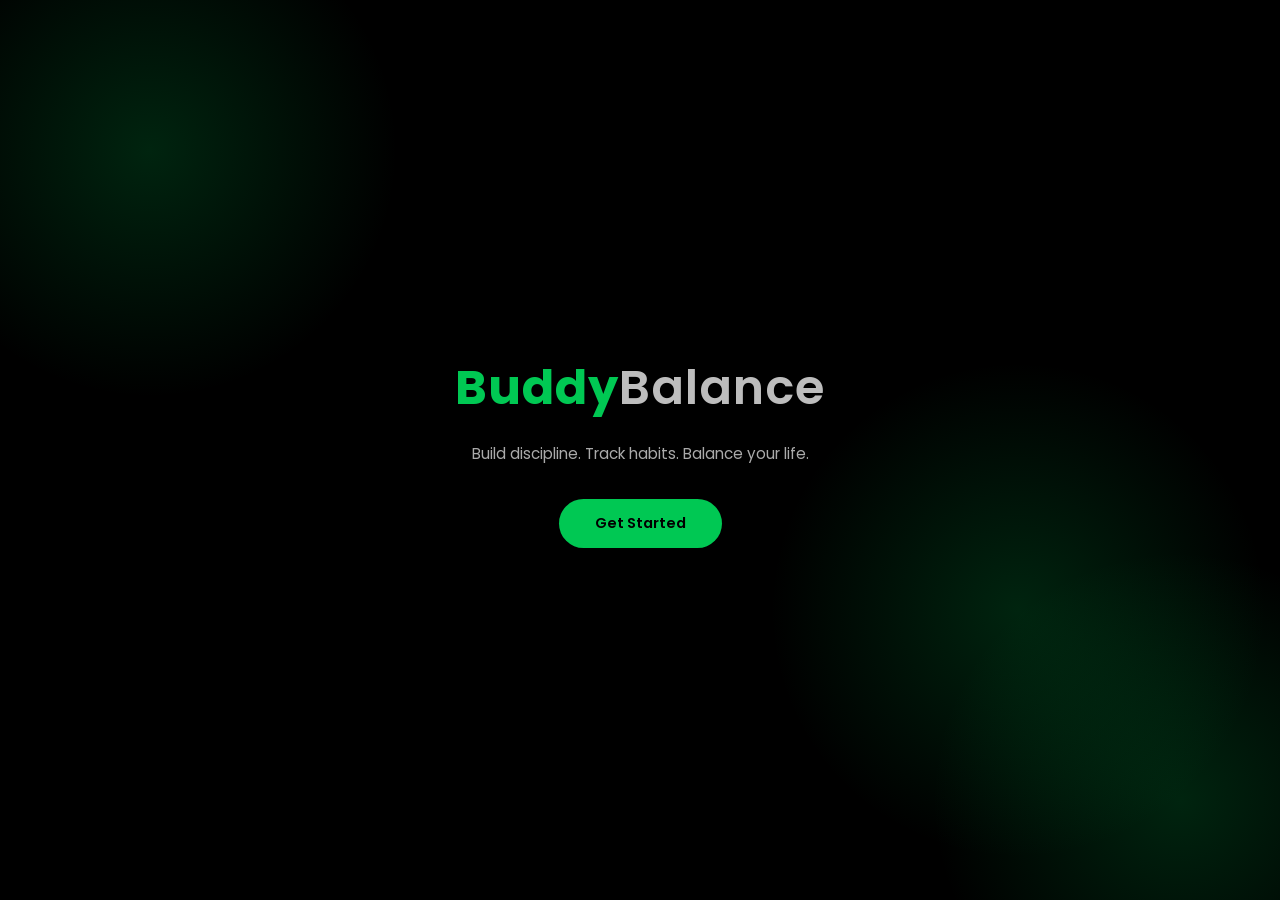
<file: index.html>
<!DOCTYPE html>
<html lang="en">
<head>
  <meta charset="UTF-8">
  <title>Buddy Balance</title>
  <meta name="viewport" content="width=device-width, initial-scale=1.0">

  <!-- FONT -->
  <link href="https://fonts.googleapis.com/css2?family=Poppins:wght@400;600;700&display=swap" rel="stylesheet">

  <link rel="stylesheet" href="welcome.css">
</head>

<body>

  <!-- BACKGROUND ANIMATION -->
  <div class="bg-animation">
    <span></span>
    <span></span>
    <span></span>
  </div>

  <!-- MAIN CONTENT -->
  <div class="welcome-wrapper">

    <!-- LOGO -->
    <h1 class="logo">
      Buddy<span>Balance</span>
    </h1>

    <!-- TAGLINE -->
    <p class="tagline">
      Build discipline. Track habits. Balance your life.
    </p>

    <!-- CTA -->
    <button class="start-btn" id="startBtn">
      Get Started
    </button>

  </div>

  <script>
    document.getElementById("startBtn").addEventListener("click", () => {
      window.location.href = "auth.html";
    });
  </script>

</body>
</html>
</file>
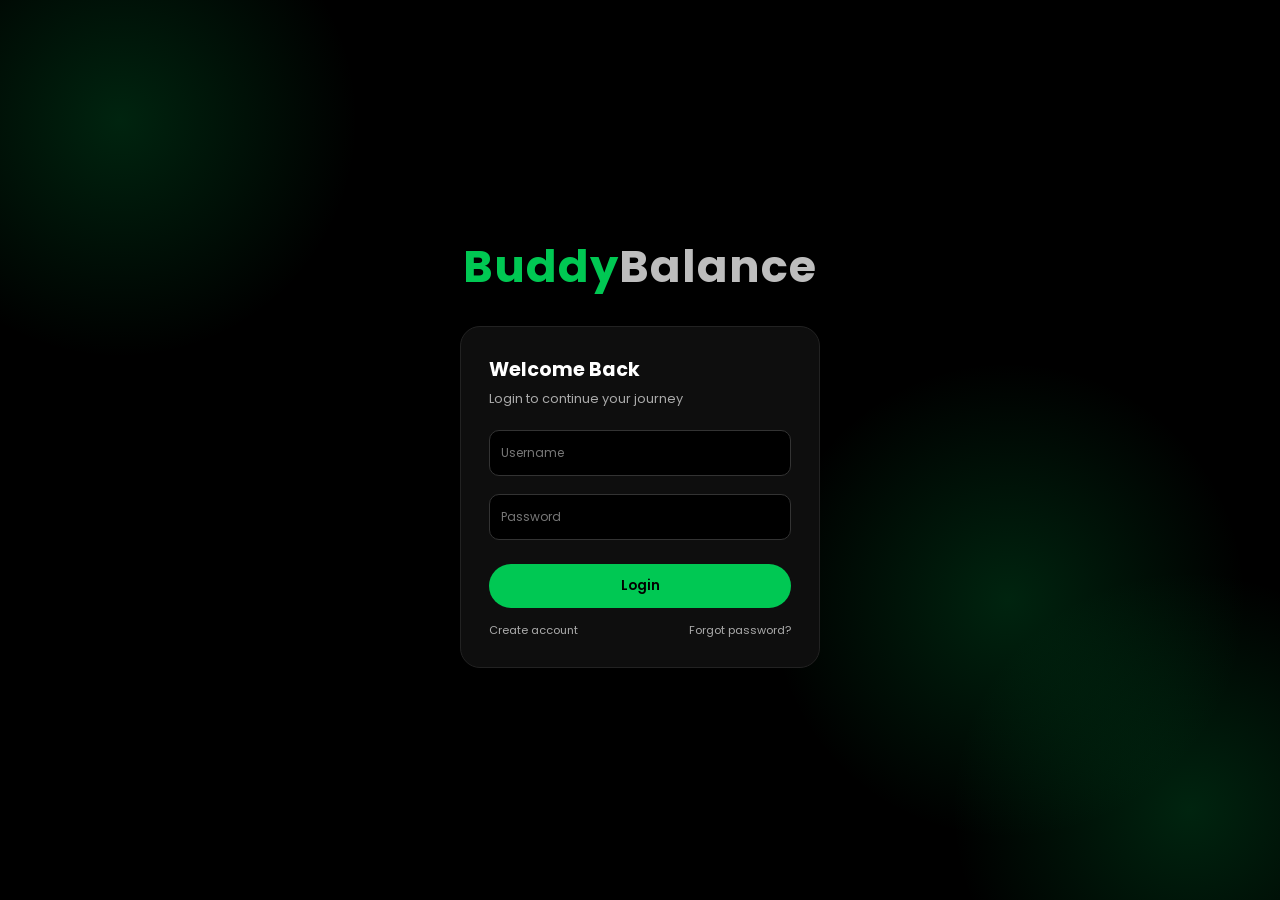
<file: auth.html>
<!DOCTYPE html>
<html lang="en">
<head>
  <meta charset="UTF-8">
  <title>Login – Buddy Balance</title>
  <meta name="viewport" content="width=device-width, initial-scale=1.0">

  <link href="https://fonts.googleapis.com/css2?family=Poppins:wght@400;600;700&display=swap" rel="stylesheet">

  <link rel="stylesheet" href="auth.css">
  
  <style>
    /* Ensure only one form is visible at a time */
    #signupForm, #forgotForm { display: none; }
    
    /* Strength Meter Styling */
    .strength-meter { height: 5px; width: 100%; background: #eee; margin-top: 5px; border-radius: 3px; overflow: hidden; }
    #strengthBar { height: 100%; width: 0%; transition: 0.3s ease; }
    #strengthText { font-size: 12px; display: block; margin-top: 4px; }
  </style>
</head>

<body>

  <div class="bg-animation">
    <span></span>
    <span></span>
    <span></span>
  </div>

  <div class="auth-wrapper">

    <h1 class="logo">
      Buddy<span>Balance</span>
    </h1>

    <div class="auth-card">

      <form id="loginForm">
        <h2>Welcome Back</h2>
        <p class="subtitle">Login to continue your journey</p>
        
        <div class="input-group">
          <input type="text" id="username" required>
          <label>Username</label>
        </div>

        <div class="input-group">
          <input type="password" id="password" required>
          <label>Password</label>
        </div>

        <button type="submit" class="auth-btn">Login</button>

        <div class="auth-links">
          <a href="#" id="showSignup">Create account</a>
          <a href="#" id="forgotPassword">Forgot password?</a>
        </div>
      </form>

      <form id="signupForm">
        <h2>Join Us</h2>
        <p class="subtitle">Start your fitness tracker today</p>
        
        <div class="input-group">
          <input type="text" id="newUsername" required>
          <label>Choose Username</label>
        </div>

        <div class="input-group">
          <input type="password" id="newPassword" required>
          <label>Password</label>
        </div>
        
        <div class="strength-meter"><div id="strengthBar"></div></div>
        <small id="strengthText"></small>

        <button type="submit" class="auth-btn">Register</button>

        <div class="auth-links">
          <a href="#" id="showLogin">Back to Login</a>
        </div>
      </form>

      <form id="forgotForm">
        <h2>Reset Password</h2>
        <p class="subtitle">Enter details to recover access</p>
        
        <div class="input-group">
          <input type="text" id="resetUsername" required>
          <label>Username</label>
        </div>

        <div class="input-group">
          <input type="password" id="resetPassword" required>
          <label>New Password</label>
        </div>

        <button type="submit" class="auth-btn">Update Password</button>

        <div class="auth-links">
          <a href="#" id="backToLogin">Back to Login</a>
        </div>
      </form>

    </div>
  </div>

  <script src="auth.js"></script>

</body>
</html>
</file>
<file: welcome.css>
/* ================= RESET ================= */

* {
  margin: 0;
  padding: 0;
  box-sizing: border-box;
  font-family: "Poppins", system-ui, sans-serif;
}

body {
  height: 100vh;
  background: #000;
  overflow: hidden;
  color: #fff;
}

/* ================= BACKGROUND ANIMATION ================= */

.bg-animation {
  position: fixed;
  inset: 0;
  z-index: -1;
  overflow: hidden;
}

.bg-animation span {
  position: absolute;
  width: 500px;
  height: 500px;
  background: radial-gradient(circle, rgba(0,200,83,0.18), transparent 70%);
  border-radius: 50%;
  animation: float 18s infinite ease-in-out;
}

.bg-animation span:nth-child(1) {
  top: -100px;
  left: -100px;
}

.bg-animation span:nth-child(2) {
  bottom: -150px;
  right: -150px;
  animation-delay: 6s;
}

.bg-animation span:nth-child(3) {
  top: 40%;
  left: 60%;
  animation-delay: 12s;
}

@keyframes float {
  0% {
    transform: translateY(0) translateX(0) scale(1);
  }
  50% {
    transform: translateY(-40px) translateX(30px) scale(1.1);
  }
  100% {
    transform: translateY(0) translateX(0) scale(1);
  }
}

/* ================= CENTER CONTENT ================= */

.welcome-wrapper {
  height: 100%;
  display: flex;
  flex-direction: column;
  justify-content: center;
  align-items: center;
  text-align: center;
  animation: fadeIn 1s ease;
}

/* ================= LOGO ================= */

.logo {
  font-size: 3rem;
  font-weight: 700;
  color: #00c853;
  letter-spacing: 1px;
  animation: logoReveal 1s ease forwards, logoPulse 3s ease-in-out infinite;
}

.logo span {
  color: #bdbdbd;
  font-weight: 600;
}

@keyframes logoReveal {
  from {
    opacity: 0;
    transform: translateY(20px) scale(0.9);
  }
  to {
    opacity: 1;
    transform: translateY(0) scale(1);
  }
}

@keyframes logoPulse {
  0%, 100% {
    text-shadow: 0 0 0 rgba(0,200,83,0.4);
  }
  50% {
    text-shadow: 0 0 18px rgba(0,200,83,0.6);
  }
}

/* ================= TAGLINE ================= */

.tagline {
  margin: 18px 0 34px;
  font-size: 0.95rem;
  color: #aaa;
  animation: slideUp 1.1s ease;
}

/* ================= BUTTON ================= */

.start-btn {
  padding: 14px 36px;
  border: none;
  border-radius: 40px;
  background: #00c853;
  color: #000;
  font-size: 0.9rem;
  font-weight: 600;
  cursor: pointer;
  animation: slideUp 1.3s ease;
  transition: transform 0.2s ease, box-shadow 0.2s ease;
}

.start-btn:hover {
  transform: translateY(-3px) scale(1.05);
  box-shadow: 0 14px 40px rgba(0,200,83,0.35);
}

.start-btn:active {
  transform: scale(0.96);
}

/* ================= UTILITY ANIMATIONS ================= */

@keyframes slideUp {
  from {
    opacity: 0;
    transform: translateY(24px);
  }
  to {
    opacity: 1;
    transform: translateY(0);
  }
}

@keyframes fadeIn {
  from { opacity: 0 }
  to { opacity: 1 }
}
</file>
<file: auth.css>
/* ================= RESET ================= */

* {
  margin: 0;
  padding: 0;
  box-sizing: border-box;
  font-family: "Poppins", system-ui, sans-serif;
}

body {
  height: 100vh;
  background: #000;
  overflow: hidden;
  color: #fff;
}

/* ================= BACKGROUND ANIMATION ================= */

.bg-animation {
  position: fixed;
  inset: 0;
  z-index: -1;
  overflow: hidden;
}

.bg-animation span {
  position: absolute;
  width: 480px;
  height: 480px;
  background: radial-gradient(circle, rgba(0,200,83,0.18), transparent 70%);
  border-radius: 50%;
  animation: float 18s infinite ease-in-out;
}

.bg-animation span:nth-child(1) {
  top: -120px;
  left: -120px;
}

.bg-animation span:nth-child(2) {
  bottom: -150px;
  right: -150px;
  animation-delay: 6s;
}

.bg-animation span:nth-child(3) {
  top: 40%;
  left: 60%;
  animation-delay: 12s;
}

@keyframes float {
  0% {
    transform: translate(0,0) scale(1);
  }
  50% {
    transform: translate(40px,-40px) scale(1.1);
  }
  100% {
    transform: translate(0,0) scale(1);
  }
}

/* ================= AUTH WRAPPER ================= */

.auth-wrapper {
  height: 100%;
  display: flex;
  flex-direction: column;
  justify-content: center;
  align-items: center;
  animation: fadeIn 1s ease;
}

/* ================= LOGO ================= */

.logo {
  font-size: 2.8rem;
  font-weight: 700;
  color: #00c853;
  letter-spacing: 1px;
  margin-bottom: 26px;
  animation: logoReveal 1s ease forwards, logoPulse 3s ease-in-out infinite;
}

.logo span {
  color: #bdbdbd;
}

@keyframes logoReveal {
  from {
    opacity: 0;
    transform: translateY(20px) scale(0.9);
  }
  to {
    opacity: 1;
    transform: translateY(0) scale(1);
  }
}

@keyframes logoPulse {
  0%,100% { text-shadow: 0 0 0 rgba(0,200,83,0.4); }
  50% { text-shadow: 0 0 18px rgba(0,200,83,0.6); }
}

/* ================= AUTH CARD ================= */

.auth-card {
  width: 360px;
  background: rgba(17,17,17,0.85);
  backdrop-filter: blur(10px);
  border: 1px solid #222;
  border-radius: 20px;
  padding: 28px;
  animation: slideUp 1s ease;
}

.auth-card h2 {
  font-size: 1.2rem;
  margin-bottom: 6px;
}

.subtitle {
  font-size: 0.8rem;
  color: #aaa;
  margin-bottom: 22px;
}

/* ================= INPUTS ================= */

.input-group {
  position: relative;
  margin-bottom: 18px;
}

.input-group input {
  width: 100%;
  padding: 12px 10px;
  background: #000;
  border: 1px solid #333;
  border-radius: 10px;
  color: #fff;
  outline: none;
}

.input-group label {
  position: absolute;
  left: 12px;
  top: 50%;
  transform: translateY(-50%);
  font-size: 0.75rem;
  color: #777;
  pointer-events: none;
  transition: 0.2s ease;
}

.input-group input:focus + label,
.input-group input:valid + label {
  top: -6px;
  background: #111;
  padding: 0 6px;
  color: #00c853;
}

/* ================= BUTTON ================= */

.auth-btn {
  width: 100%;
  margin-top: 6px;
  padding: 12px;
  background: #00c853;
  border: none;
  border-radius: 30px;
  font-weight: 600;
  cursor: pointer;
  transition: transform 0.2s ease, box-shadow 0.2s ease;
}

.auth-btn:hover {
  transform: translateY(-2px) scale(1.04);
  box-shadow: 0 14px 40px rgba(0,200,83,0.35);
}

.auth-btn:active {
  transform: scale(0.96);
}

/* ================= LINKS ================= */

.auth-links {
  display: flex;
  justify-content: space-between;
  margin-top: 14px;
}

.auth-links a {
  font-size: 0.7rem;
  color: #aaa;
  text-decoration: none;
}

.auth-links a:hover {
  color: #00c853;
}

/* ================= UTILITY ANIMATIONS ================= */

@keyframes slideUp {
  from {
    opacity: 0;
    transform: translateY(24px);
  }
  to {
    opacity: 1;
    transform: translateY(0);
  }
}

@keyframes fadeIn {
  from { opacity: 0 }
  to { opacity: 1 }
}
/* ================= FORM DISPLAY & TRANSITIONS ================= */

/* Keep Signup and Forgot forms hidden by default */
#signupForm, #forgotForm {
    display: none;
}

/* Smooth transition when forms switch */
.animate {
    animation: fadeIn 0.4s ease-in-out;
}

/* ================= PASSWORD STRENGTH METER ================= */

.strength-meter {
    height: 6px;
    width: 100%;
    background: #222; /* Matches your dark theme */
    margin: -10px 0 15px 0; /* Positioned right under the password input */
    border-radius: 10px;
    overflow: hidden;
    border: 1px solid #333;
}

#strengthBar {
    height: 100%;
    width: 0%;
    transition: width 0.4s ease, background-color 0.4s ease;
    border-radius: 10px;
}

#strengthText {
    display: block;
    font-size: 0.65rem;
    margin-top: -12px;
    margin-bottom: 15px;
    text-align: right;
    font-weight: 600;
    text-transform: uppercase;
    letter-spacing: 0.5px;
}

/* ================= SUCCESS ANIMATION ================= */

/* Triggered by JS when login/signup is successful */
.success {
    animation: successPulse 0.6s ease;
}

@keyframes successPulse {
    0% { transform: scale(1); }
    50% { transform: scale(1.02); border-color: #00c853; box-shadow: 0 0 20px rgba(0,200,83,0.4); }
    100% { transform: scale(1); }
}

/* ================= RESPONSIVE FIX ================= */

@media (max-width: 400px) {
    .auth-card {
        width: 90%;
        padding: 20px;
    }
    .logo {
        font-size: 2.2rem;
    }
}
</file>
